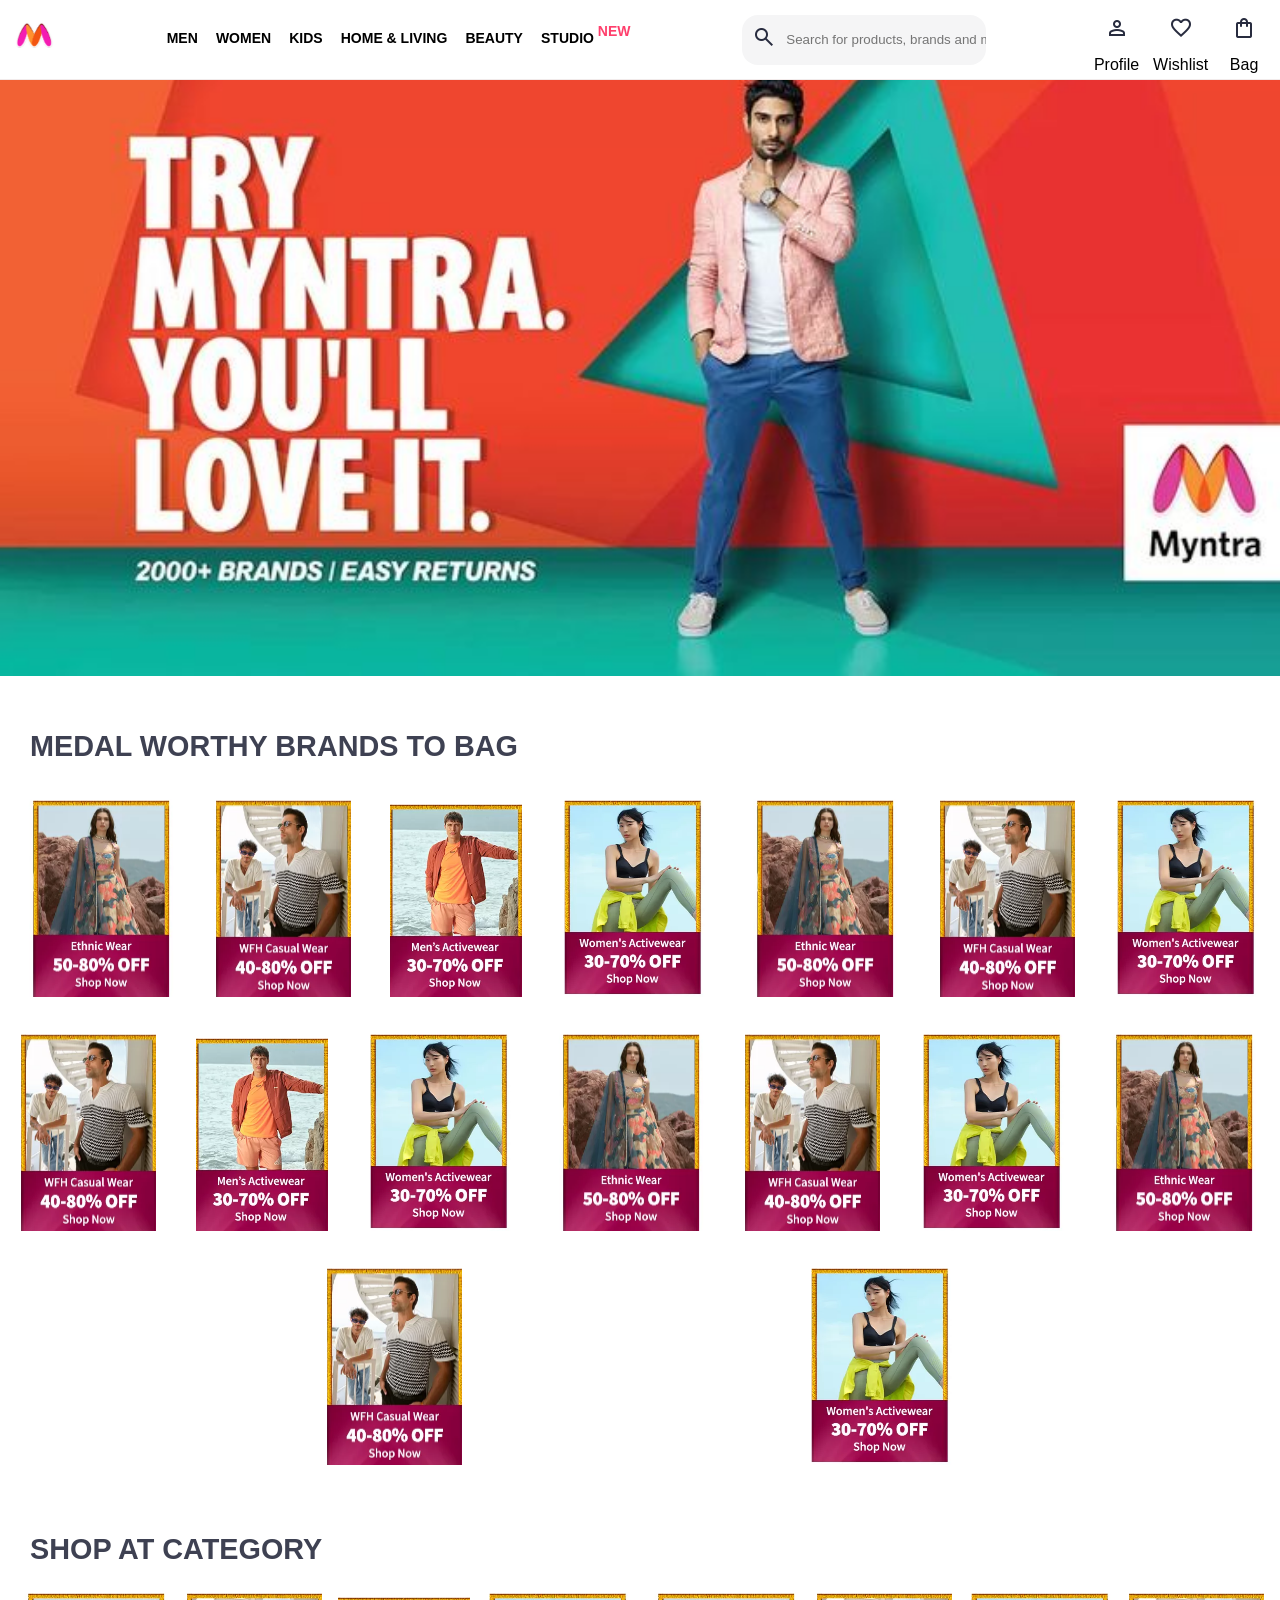
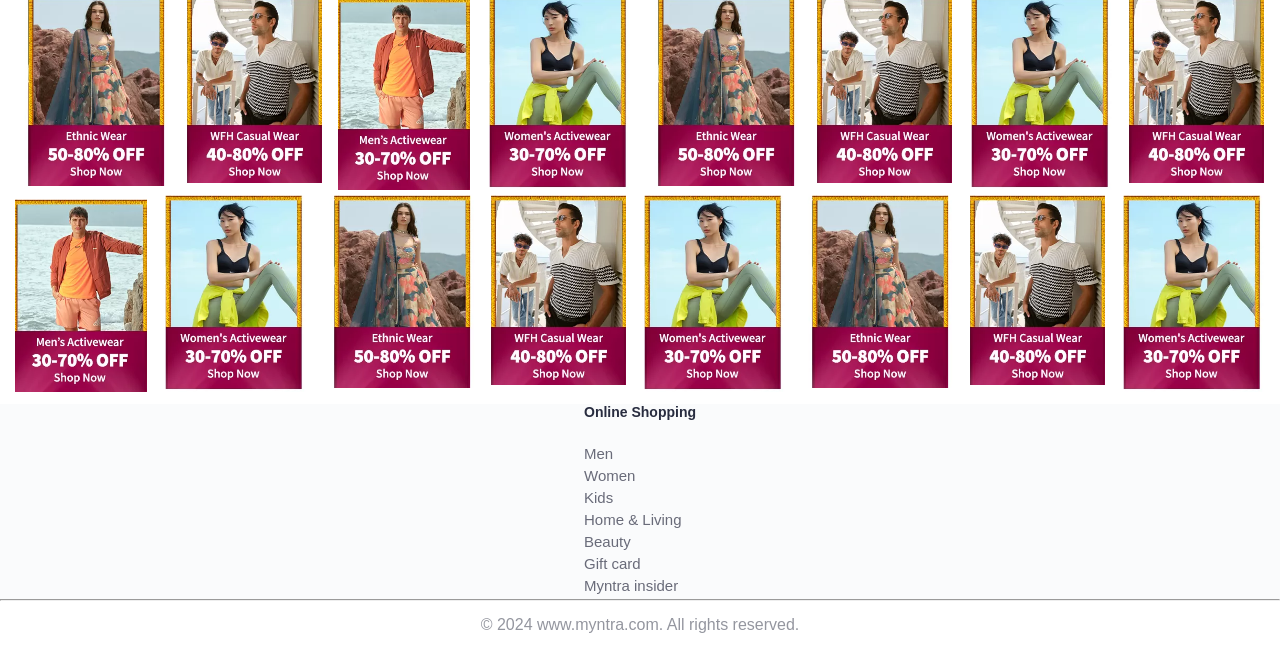
<file: index.html>
<!DOCTYPE html>
<html lang="en">
<head>
    <title>Myntra</title>
    <link rel="stylesheet" href="myntra.css">
    <link rel="stylesheet" href="https://fonts.googleapis.com/css2?family=Material+Symbols+Outlined:opsz,wght,FILL,GRAD@20..48,100..700,0..1,-50..200" />
</head>
<body>
    <header>
        <div class="logo-container">
            <a href="#"><img src="Myntra logo.png" alt="Logo of Myntra" class="myntra-home"></a>
        </div>
        <div class="nav-bar"> 
            <a href="#">Men</a>
            <a href="#">Women</a>
            <a href="#">Kids</a>
            <a href="#">Home & Living</a>
            <a href="#">Beauty</a>
            <a href="#">Studio <sup>new</sup></a>
        </div>
        <div class="search-bar"><span class="material-symbols-outlined">search
            </span>
        <input class="search"placeholder="Search for products, brands and more" type="text">
        </div>
        <div class="action-bar">
            <div class="action-container">
                <span class="material-symbols-outlined action-icon">
                    person
                    </span>
                    <span class="action-name">Profile</span>
            </div>
            <div class="action-container">
                <span class="material-symbols-outlined action-icon">
                    favorite
                    </span>
                    <span class="action-name">Wishlist</span>
            </div>
            <div class="action-container">
                <span class="material-symbols-outlined action-icon">
                    shopping_bag
                    </span>
                    <span class="action-name">Bag</span>
            </div>
        </div>
    </header>
    <main>
        <br><br>
        <div class="banner">
            <img src="banner.png" alt="banner" class="banner-container">
         </div>
        <div class="category-heading">Medal worthy brands to bag</div>
        <div class="category-items">
            <a href="#"> <img src="Item 1.png" alt="Product"></a>
            <a href="#"> <img src="Item 2.png" alt="Product"></a>
            <a href="#"> <img src="item 3.png" alt="Product"> </a>
            <a href="#"> <img src="Item 4.png" alt="Product"> </a>
            <a href="#"> <img src="Item 1.png" alt="Product"></a>
            <a href="#"> <img src="Item 2.png" alt="Product"></a>
            <a href="#"><img src="Item 4.png" alt="Product"></a>
            <a href="#"> <img src="Item 2.png" alt="Product"></a>
            <a href="#"> <img src="item 3.png" alt="Product"> </a>
            <a href="#"> <img src="Item 4.png" alt="Product"> </a>
            <a href="#"> <img src="Item 1.png" alt="Product"></a>
            <a href="#"> <img src="Item 2.png" alt="Product"></a>
            <a href="#"><img src="Item 4.png" alt="Product"></a>
            <a href="#"> <img src="Item 1.png" alt="Product"></a>
            <a href="#"> <img src="Item 2.png" alt="Product"></a>
            <a href="#"><img src="Item 4.png" alt="Product"></a>
        </div>
        <div class="category-heading">Shop at category</div>
        <div class="category">
            <a href="#"> <img src="Item 1.png" alt="Product"></a>
            <a href="#"> <img src="Item 2.png" alt="Product"></a>
            <a href="#"> <img src="item 3.png" alt="Product"> </a>
            <a href="#"> <img src="Item 4.png" alt="Product"> </a>
            <a href="#"> <img src="Item 1.png" alt="Product"></a>
            <a href="#"> <img src="Item 2.png" alt="Product"></a>
            <a href="#"><img src="Item 4.png" alt="Product"></a>
            <a href="#"> <img src="Item 2.png" alt="Product"></a>
            <a href="#"> <img src="item 3.png" alt="Product"> </a>
            <a href="#"> <img src="Item 4.png" alt="Product"> </a>
            <a href="#"> <img src="Item 1.png" alt="Product"></a>
            <a href="#"> <img src="Item 2.png" alt="Product"></a>
            <a href="#"><img src="Item 4.png" alt="Product"></a>
            <a href="#"> <img src="Item 1.png" alt="Product"></a>
            <a href="#"> <img src="Item 2.png" alt="Product"></a>
            <a href="#"><img src="Item 4.png" alt="Product"></a>
        </div>
    </main>
    <footer>
        <div class="footer-container">
            <div class="footer-column">
                <h3>Online Shopping</h3>
                <a href="#">Men</a>
                <a href="#">Women</a>
                <a href="#">Kids</a>
                <a href="#">Home & Living</a>
                <a href="#">Beauty</a>
                <a href="#">Gift card</a>
                <a href="#">Myntra insider</a>
            </div>
        </div>
        <hr>
    <div class="copyright">© 2024 www.myntra.com. All rights reserved.
    </div>
    </footer>
</body>
</html>
</file>
<file: myntra.css>
*{
  margin: 0;
  padding: 0;
  font-family: Assistant, -apple-system, BlinkMacSystemFont, Segoe UI, Roboto, Helvetica, Arial, sans-serif;
  box-sizing: border-box;
}
header{
    display: flex;
    background-color: #ffffff;
    height: 80px;
    width: 100vw;
    justify-content: space-between;
    align-items: center;
    border-bottom: 1px solid hsl(0, 20%, 93%);
    position: fixed;
}
.myntra-home{
    height: 45px;
}
.logo-container{
    margin-left: 1%;
}
.nav-bar{
    min-width: 500px;
    text-decoration: none;
    display: flex;
    justify-content: space-evenly;
}
.nav-bar a{
    text-decoration: none;
    color: black;
    font-size: 14px;
    font-weight: 700;
    text-transform: uppercase;
    padding-bottom:28px;
    padding-top: 28px;
    border-bottom: 4px solid #ffffff;
}
.nav-bar a sup{
    top: -.4rem;
    font-size: 100%;
    line-height: 0;
    position: relative;
    vertical-align: baseline;
    text-transform: uppercase;
    color: #ff3f6c;
}
.search-bar{
    height: 40px;
    display: flex;
    align-items: center;
    border-radius: 16px;
}
.material-symbols-outlined{
    box-sizing: content-box;
    height: 30px;
    padding: 10px;
    background-color: #f5f5f6;
    color: #282c3f;
    font-weight: 300;
    border-radius: 16px 0px 0px 16px;
}
.search{
    background-color: #f5f5f6;
    color: #696e79;
    min-width:200px;
    width:30%;
    flex-grow: 0.8;
    height: 50px;
    border-radius: 0px 16px 16px 0px;
    border: 0;
}
.action-bar{
    display: flex;
    min-width: 200px;
    justify-content: space-evenly;
    align-items: center;
}
.action-container{
    display: flex;
    flex-direction: column;
    align-items: center;
}
.action-icon{
    border: 0;
    background-color: #ffffff;
}
.nav-bar a:hover{
    border-bottom: 4px solid #cc13cc;
}
/* Main CSS*/
.banner-container{
    width:100vw;
}
.category-heading{
    text-transform: uppercase;
    color: #3e4152;
    font-size: 1.8em;
    margin: 50px 0px 18px 30px;
    max-height: 5em;
    font-weight: 700;
}
.category-items{
    display:flex;
    flex-wrap: wrap;
    justify-content: space-evenly;
}
.category-items a{
    display: flex;
    padding: 18px;
    flex-wrap:wrap;
}
.category{
    display: flex;
    padding: 8px;
    flex-wrap:wrap;
    justify-content:space-around;
}
.footer-container{
    padding-top:30px 8px 40px 0px;
    background-color: #FAFBFC; 
    display: flex;
    text-decoration: none;
    justify-content: space-evenly;
}
.footer-column{
    display: flex;
    flex-direction: column;
}
.footer-column a{
    font-size: 15px;
    text-decoration: none;
    color: #696b79;
    padding-bottom: 5px;
}
h3{
    color:#282c3f;
    font-size: 14px;
    margin-bottom: 25px;
}
.copyright{
    color:#94969f;
    text-align: center;
    padding: 15px;
}
</file>
